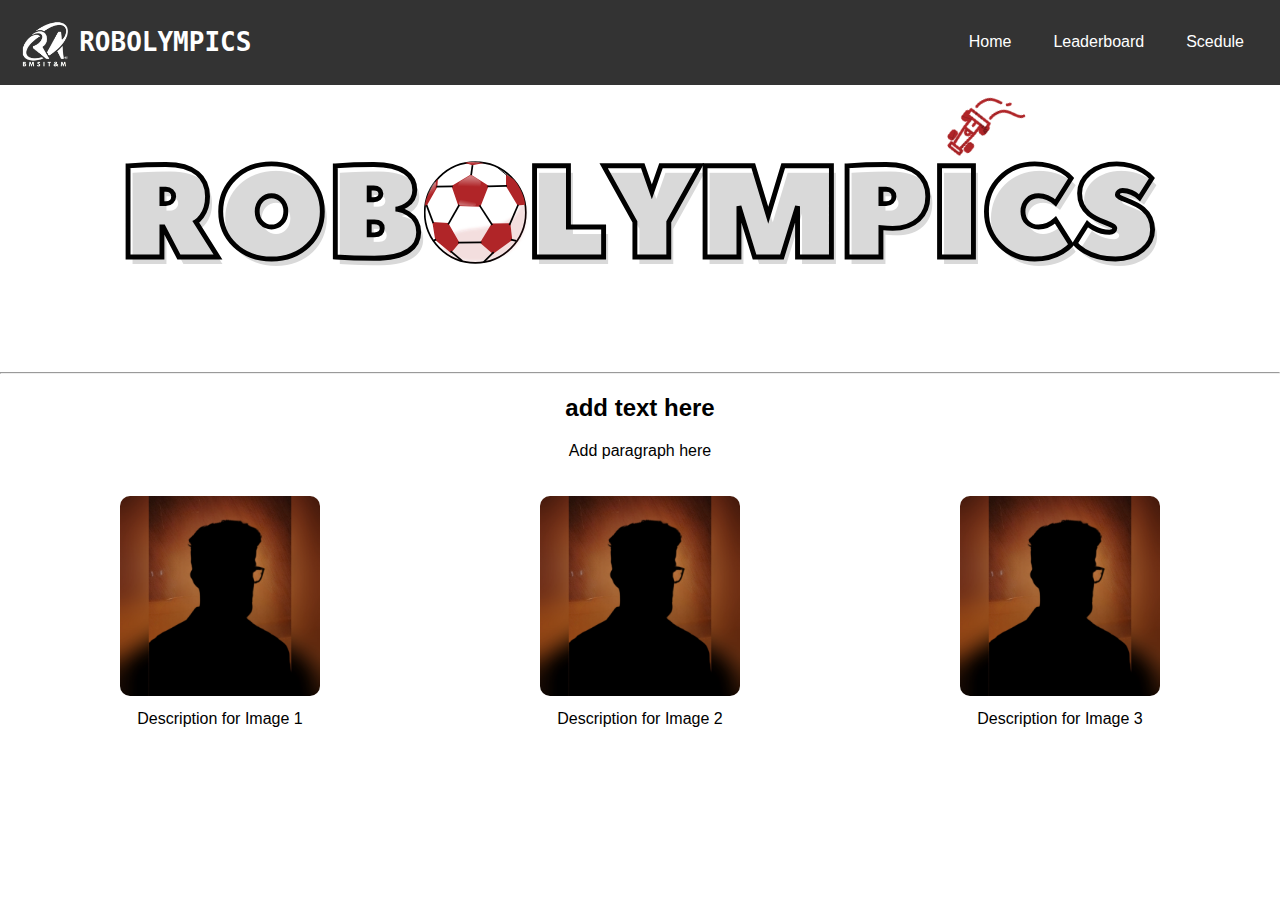
<file: index.html>
<!DOCTYPE html>
<html lang="en">
<head>
    <meta charset="UTF-8">
    <meta name="viewport" content="width=device-width, initial-scale=1.0">
    <title>Navigation Bar</title>
    <style>
        body {
            margin: 0;
            font-family: Arial, sans-serif;
        }

        /* Navigation Bar Styling */
        .navbar {
            display: flex;
            justify-content: flex-start;
            align-items: center;
            background-color: #333;
            padding: 10px 20px;
        }

        .navbar a {
            color: white;
            text-decoration: none;
            padding: 8px 16px;
            transition: background-color 0.3s;
        }

        .navbar a:hover {
            background-color: #575757;
        }

        .navbar .logo {
            display: flex;
            align-items: center;
            margin-right: auto;
        }

        .navbar .logo img {
            height: 50px;
            margin-right: 10px;
        }

        img.responsive{
            max-width: 100%;
            height: auto;
        }

        .navbar .logo span {
            color: white;
            font-size: 20px;
            font-weight: bold;
        }
        .col{
            color: white;
        }

        .navbar .menu {
            display: flex;
            gap: 10px;
        }

        .navbar .menu-toggle {
            display: none;
            background-color: #575757;
            color: white;
            border: none;
            padding: 10px;
            font-size: 16px;
            cursor: pointer;
        }

        @media (max-width: 600px) {
            .navbar {
                flex-direction: column;
                align-items: flex-start;
            }

            .navbar .menu {
                flex-direction: column;
                gap: 5px;
                width: 100%;
                display: block;
            }

            .navbar .menu-toggle {
                display: none;
            }
        }
/*        img grid*/
         .image-grid {
            display: grid;
            grid-template-columns: repeat(auto-fit, minmax(300px, 1fr));
            gap: 20px;
            padding: 20px;
        }

        .image-grid .grid-item {
            text-align: center;
        }

        .image-grid img {
            width: 50%;
            height: auto;
            border-radius: 10px;
        }

        .image-grid .description {
            margin-top: 10px;
            font-size: 16px;
        }
    </style>
</head>
<body>

    <div class="navbar">
        <div class="logo">
            <img src="logo.jpg" alt="Logo">
            <samp><h1 class="col">ROBOLYMPICS<h1></samp>
        </div>
        <div class="menu">
            <a href="index.html">Home</a>
            <a href="lead.html">Leaderboard</a>
            <a href="schedule.html">Scedule</a>
        </div>
    </div>

    <center><img class="responsive" src="robo.png"></center>
    <br>
    <hr>
    <center>
        <h2>add text here</h2>
        <p>Add paragraph here</p>
    </center>
    <div class="image-grid" class="responsive">
        <div class="grid-item">
            <img src="img1.jpg" alt="Image 1">
            <div class="description">Description for Image 1</div>
        </div>
        <div class="grid-item">
            <img src="img1.jpg" alt="Image 2">
            <div class="description">Description for Image 2</div>
        </div>
        <div class="grid-item">
            <img src="img1.jpg" alt="Image 3">
            <div class="description">Description for Image 3</div>
        </div>
    </div>
</body>
</html>
</file>
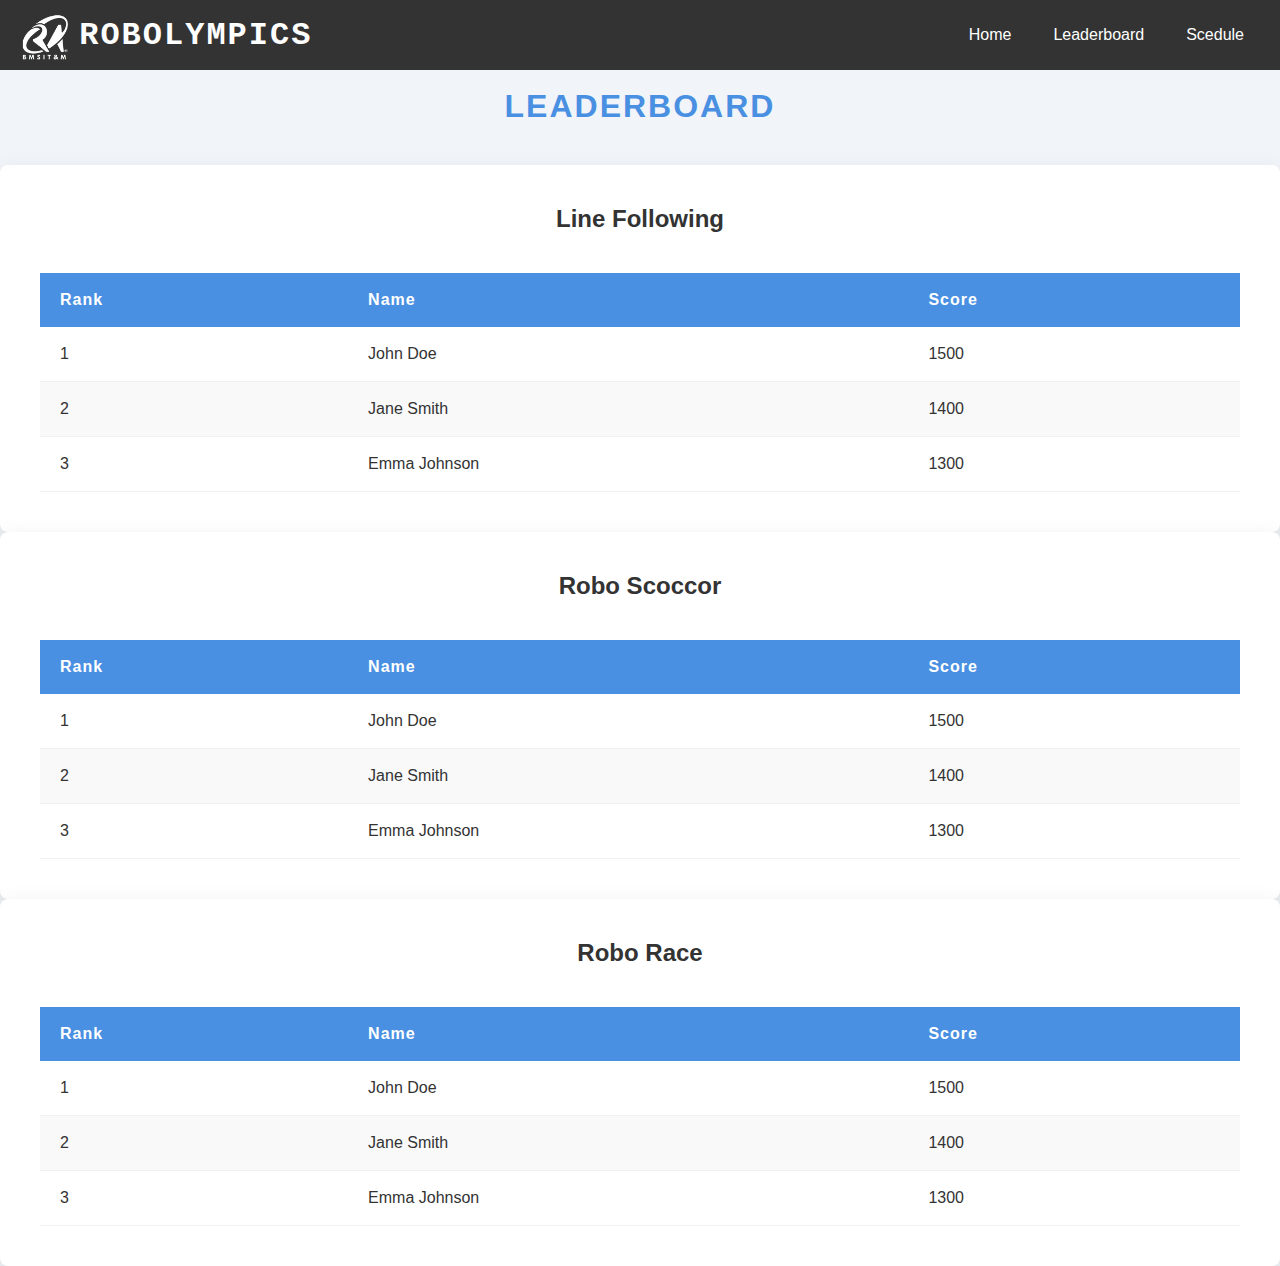
<file: lead.html>
<!DOCTYPE html>
<html lang="en">
<head>
    <meta charset="UTF-8">
    <meta name="viewport" content="width=device-width, initial-scale=1.0">
    <title>Navigation Bar</title>
    <link rel="stylesheet" type="text/css" href="styles.css">
    <style>
        body {
            margin: 0;
            font-family: Arial, sans-serif;
        }

        /* Navigation Bar Styling */
        .navbar {
            display: flex;
            justify-content: flex-start;
            align-items: center;
            background-color: #333;
            padding: 10px 20px;
        }

        .navbar a {
            color: white;
            text-decoration: none;
            padding: 8px 16px;
            transition: background-color 0.3s;
        }

        .navbar a:hover {
            background-color: #575757;
        }

        .navbar .logo {
            display: flex;
            align-items: center;
            margin-right: auto;
        }

        .navbar .logo img {
            height: 50px;
            margin-right: 10px;
        }

        img.responsive{
            max-width: 100%;
            height: auto;
        }

        .navbar .logo span {
            color: white;
            font-size: 20px;
            font-weight: bold;
        }
        .col{
            color: white;
        }

        .navbar .menu {
            display: flex;
            gap: 10px;
        }

        .navbar .menu-toggle {
            display: none;
            background-color: #575757;
            color: white;
            border: none;
            padding: 10px;
            font-size: 16px;
            cursor: pointer;
        }

        @media (max-width: 600px) {
            .navbar {
                flex-direction: column;
                align-items: flex-start;
            }

            .navbar .menu {
                flex-direction: column;
                gap: 5px;
                width: 100%;
                display: block;
            }

            .navbar .menu-toggle {
                display: none;
            }
        }
    </style>
</head>
<body>

    <div class="navbar">
        <div class="logo">
            <img src="logo.jpg" alt="Logo">
            <samp><h1 class="col">ROBOLYMPICS<h1></samp>
        </div>
        <div class="menu">
            <a href="index.html">Home</a>
            <a href="lead.html">Leaderboard</a>
            <a href="schedule.html">Scedule</a>
        </div>
    </div>
    <br>

    <header>
            <h1 >Leaderboard</h1>
            
        </header>

    <div class="container">
        <header>
            <h2>Line Following</h2>
        </header>
        <section class="leaderboard">
            <table>
                <thead>
                    <tr>
                        <th>Rank</th>
                        <th>Name</th>
                        <th>Score</th>
                    </tr>
                </thead>
                <tbody>
                    <tr>
                        <td>1</td>
                        <td>John Doe</td>
                        <td>1500</td>
                    </tr>
                    <tr>
                        <td>2</td>
                        <td>Jane Smith</td>
                        <td>1400</td>
                    </tr>
                    <tr>
                        <td>3</td>
                        <td>Emma Johnson</td>
                        <td>1300</td>
                    </tr>
                </tbody>
            </table>
        </section>
    </div>
        <div class="container">
        <header>
            <h2>Robo Scoccor</h2>
        </header>

        <section class="leaderboard">
            <table>
                <thead>
                    <tr>
                        <th>Rank</th>
                        <th>Name</th>
                        <th>Score</th>
                    </tr>
                </thead>
                <tbody>
                    <tr>
                        <td>1</td>
                        <td>John Doe</td>
                        <td>1500</td>
                    </tr>
                    <tr>
                        <td>2</td>
                        <td>Jane Smith</td>
                        <td>1400</td>
                    </tr>
                    <tr>
                        <td>3</td>
                        <td>Emma Johnson</td>
                        <td>1300</td>
                    </tr>
                </tbody>
            </table>
        </section>
    </div>
        <div class="container">
        <header>
            <h2>Robo Race</h2>
        </header>

        <section class="leaderboard">
            <table>
                <thead>
                    <tr>
                        <th>Rank</th>
                        <th>Name</th>
                        <th>Score</th>
                    </tr>
                </thead>
                <tbody>
                    <tr>
                        <td>1</td>
                        <td>John Doe</td>
                        <td>1500</td>
                    </tr>
                    <tr>
                        <td>2</td>
                        <td>Jane Smith</td>
                        <td>1400</td>
                    </tr>
                    <tr>
                        <td>3</td>
                        <td>Emma Johnson</td>
                        <td>1300</td>
                    </tr>
                </tbody>
            </table>
        </section>
    </div>
</body>
</html>
</file>
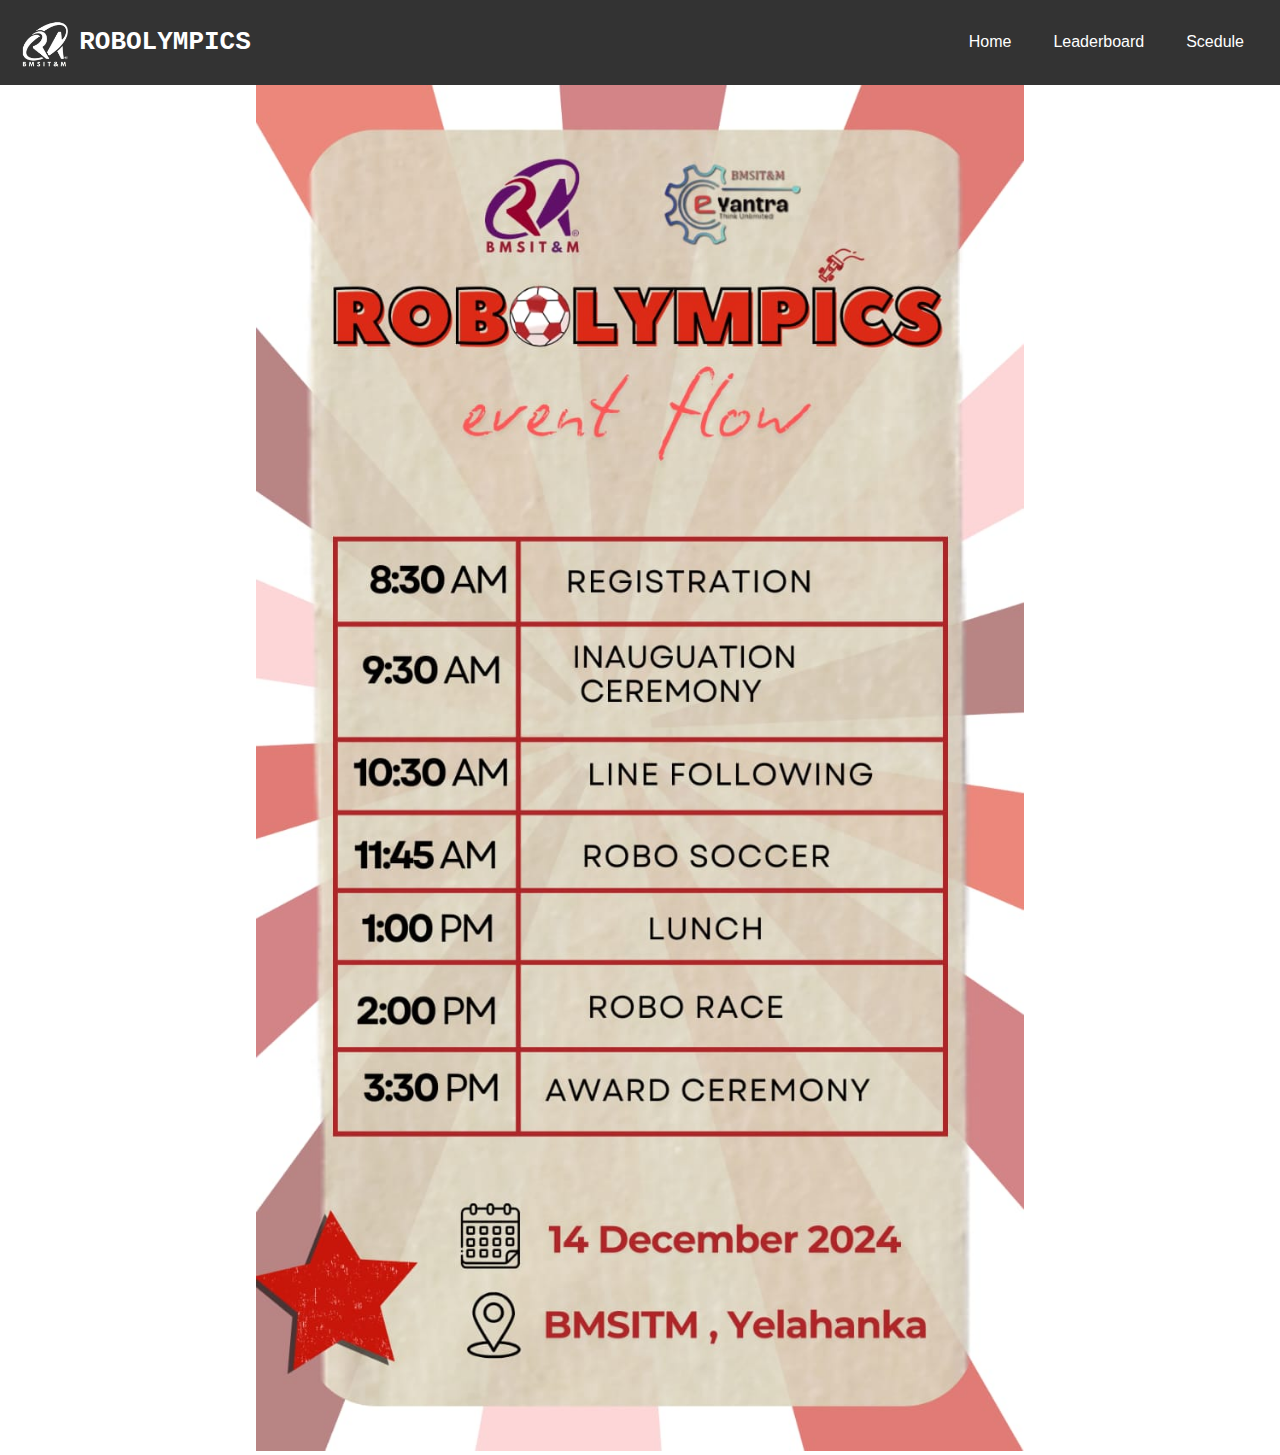
<file: schedule.html>
<!DOCTYPE html>
<html lang="en">
<head>
    <meta charset="UTF-8">
    <meta name="viewport" content="width=device-width, initial-scale=1.0">
    <title>Navigation Bar</title>
    <style>
        body {
            margin: 0;
            font-family: Arial, sans-serif;
        }

        /* Navigation Bar Styling */
        .navbar {
            display: flex;
            justify-content: flex-start;
            align-items: center;
            background-color: #333;
            padding: 10px 20px;
        }

        .navbar a {
            color: white;
            text-decoration: none;
            padding: 8px 16px;
            transition: background-color 0.3s;
        }

        .navbar a:hover {
            background-color: #575757;
        }

        .navbar .logo {
            display: flex;
            align-items: center;
            margin-right: auto;
        }

        .navbar .logo img {
            height: 50px;
            margin-right: 10px;
        }

        img.responsive{
            max-width: 100%;
            height: auto;
        }

        .navbar .logo span {
            color: white;
            font-size: 20px;
            font-weight: bold;
        }
        .col{
            color: white;
        }

        .navbar .menu {
            display: flex;
            gap: 10px;
        }

        .navbar .menu-toggle {
            display: none;
            background-color: #575757;
            color: white;
            border: none;
            padding: 10px;
            font-size: 16px;
            cursor: pointer;
        }

        @media (max-width: 600px) {
            .navbar {
                flex-direction: column;
                align-items: flex-start;
            }

            .navbar .menu {
                flex-direction: column;
                gap: 5px;
                width: 100%;
                display: block;
            }

            .navbar .menu-toggle {
                display: none;
            }
        }
    </style>
</head>
<body>

    <div class="navbar">
        <div class="logo">
            <img src="logo.jpg" alt="Logo">
            <samp><h1 class="col">ROBOLYMPICS<h1></samp>
        </div>
        <div class="menu">
            <a href="index.html">Home</a>
            <a href="lead.html">Leaderboard</a>
            <a href="schedule.html">Scedule</a>
        </div>
    </div>

    <center><img class="responsive" src="sced.jpg" width="60%" height="80%"></center>

</body>
</html>
</file>
<file: styles.css>
/* General Reset */
* {
    margin: 0;
    padding: 0;
    box-sizing: border-box;
}

/* Body Setup */
body {
    font-family: 'Helvetica', 'Arial', sans-serif;
    background-color: #f1f4f8; /* Soft grey background */
    color: #333;
    display: inline;
    justify-content: center;
    align-items: center;
    height: 100vh;
}


/* Container for the leaderboard */
.container {
    width: 100%;
    max-width: 100%;
    background-color: white;
    box-shadow: 0 8px 24px rgba(0, 0, 0, 0.1);
    border-radius: 8px;
    padding: 40px;
    box-sizing: border-box;

}

/* Header */
header {
    text-align: center;
    margin-bottom: 40px;
}

h1 {
    font-size: 32px;
    font-weight: 600;
    letter-spacing: 2px;
    color: #4a90e2; /* Soft blue color */
    text-transform: uppercase;
}

/* Leaderboard Table */
.leaderboard table {
    width: 100%;
    border-collapse: collapse;
}

th, td {
    padding: 18px 20px;
    text-align: left;
    font-size: 16px;
    color: #333;
}

th {
    background-color: #4a90e2;
    color: white;
    font-weight: 600;
    letter-spacing: 1px;
}

tr:nth-child(even) {
    background-color: #f9f9f9;
}

tr:nth-child(odd) {
    background-color: #ffffff;
}

tr:hover {
    background-color: #f0f0f0;
}

td {
    border-bottom: 1px solid #f1f1f1;
}

/* Responsive Design */
@media (max-width: 768px) {
    h1 {
        font-size: 28px;
    }

    table {
        font-size: 14px;
    }

    th, td {
        padding: 15px;
    }
}

@media (max-width: 480px) {
    h1 {
        font-size: 24px;
    }

    th, td {
        padding: 12px;
    }

    .container {
        padding: 20px;
    }
}
</file>
